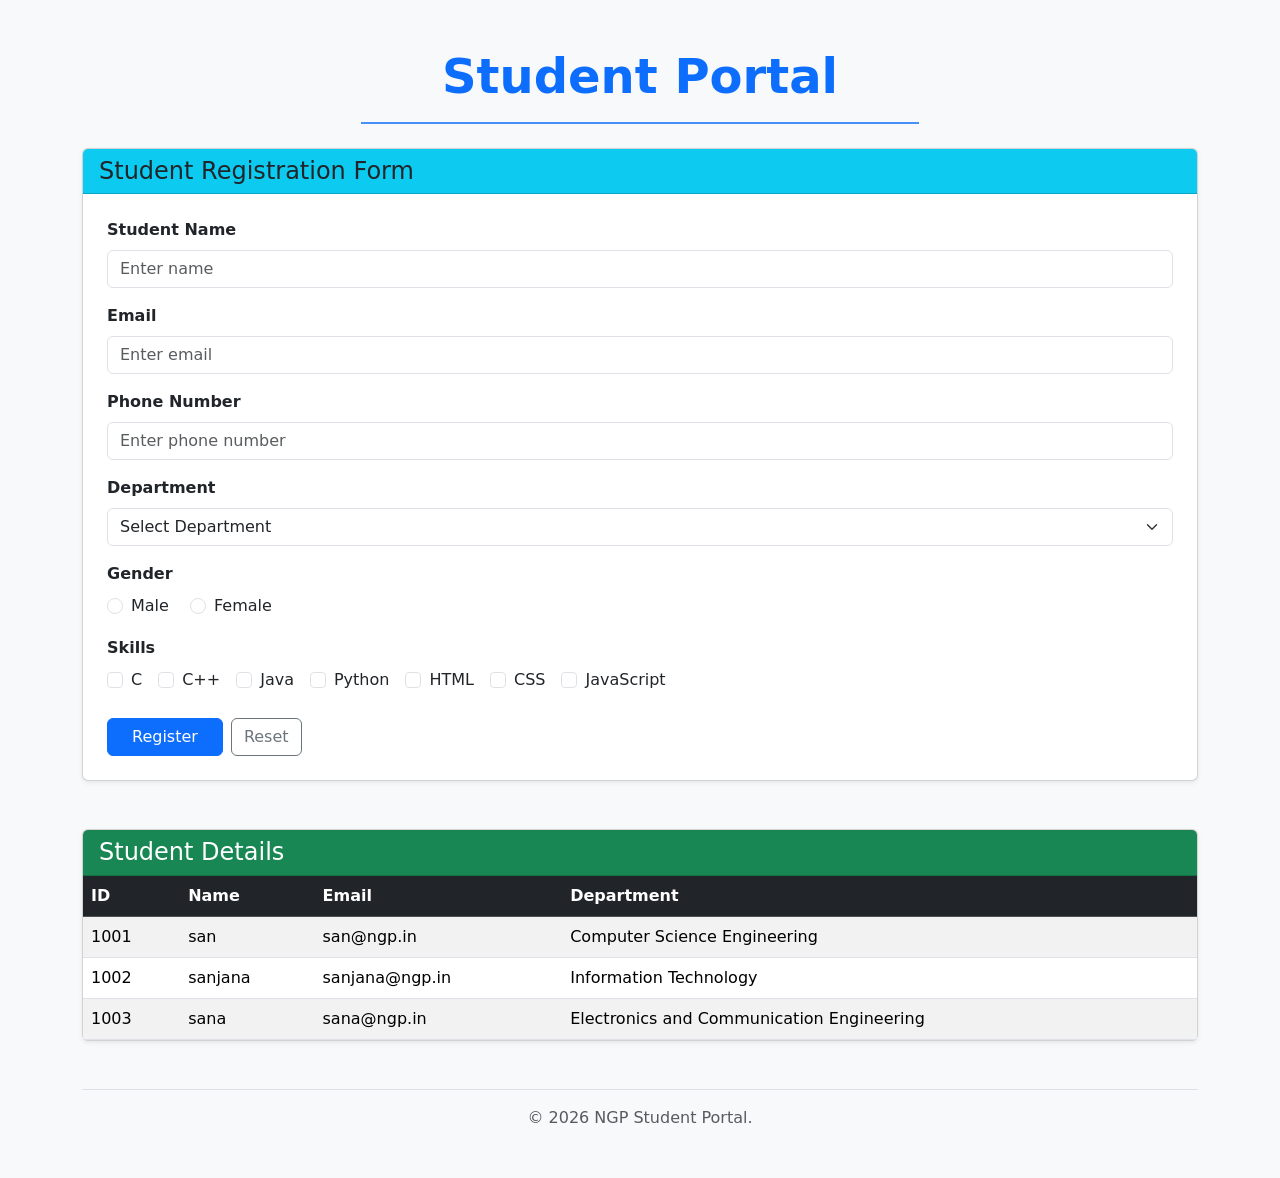
<file: Full Stack - value Added course/Student Portal.html>
<!DOCTYPE html>
<html lang="en">
<head>
    <meta charset="UTF-8">
    <meta name="viewport" content="width=device-width, initial-scale=1.0">
    <title>NGP Student Portal</title>
    <!-- Bootstrap 5 CSS -->
    <link href="https://cdn.jsdelivr.net/npm/bootstrap@5.3.3/dist/css/bootstrap.min.css" rel="stylesheet" integrity="sha384-QWTKZyjpPEjISv5WaRU9OFeRpok6YctnYmDr5pNlyT2bRjXh0JMhjY6hW+ALEwIH" crossorigin="anonymous">
</head>
<body class="bg-light">

    <div class="container my-5">
        <!-- Page Header -->
        <header class="text-center mb-4">
            <h1 class="text-primary fw-bold display-5">Student Portal</h1>
            <hr class="w-50 mx-auto border-2 border-primary opacity-75">
        </header>

        <!-- Registration Card -->
        <div class="card shadow-sm mb-5">
            <div class="card-header bg-info text-dark">
                <h2 class="h4 mb-0">Student Registration Form</h2>
            </div>
            <div class="card-body p-4">
                <form action="/student/register" method="POST">
                    <div class="mb-3">
                        <label for="studentName" class="form-label fw-semibold">Student Name</label>
                        <input type="text" class="form-control" name="studentName" placeholder="Enter name" required>
                    </div>

                    <div class="mb-3">
                        <label for="studentEmail" class="form-label fw-semibold">Email</label>
                        <input type="email" class="form-control" name="studentEmail" placeholder="Enter email" required>
                    </div>

                    <div class="mb-3">
                        <label for="studentPhone" class="form-label fw-semibold">Phone Number</label>
                        <input type="tel" class="form-control" name="studentPhone" placeholder="Enter phone number">
                    </div>
                    
                    <div class="mb-3">
                        <label for="department" class="form-label fw-semibold">Department</label>
                        <select class="form-select" name="department">
                            <option selected disabled>Select Department</option>
                            <option value="CSE">Computer Science Engineering</option>
                            <option value="IT">Information Technology</option>
                            <option value="ECE">Electronics and Communication Engineering</option>
                            <option value="CSBS">CSBS</option>
                            <option value="AIDS">AIDS</option>
                        </select>
                    </div>

                    <div class="mb-3">
                        <label class="form-label fw-semibold d-block">Gender</label>
                        <div class="form-check form-check-inline">
                            <input class="form-check-input" type="radio" name="gender"  value="Male">
                            <label class="form-check-label" for="genderMale">Male</label>
                        </div>
                        <div class="form-check form-check-inline">
                            <input class="form-check-input" type="radio" name="gender" value="Female">
                            <label class="form-check-label" for="genderFemale">Female</label>
                        </div>
                    </div>

                    <div class="mb-4">
                        <label class="form-label fw-semibold d-block">Skills</label>
                        <div class="d-flex flex-wrap gap-3">
                            <div class="form-check">
                                <input class="form-check-input" type="checkbox"  name="skills" value="C">
                                <label class="form-check-label" for="skillC">C</label>
                            </div>
                            <div class="form-check">
                                <input class="form-check-input" type="checkbox"  name="skills" value="C++">
                                <label class="form-check-label" for="skillCpp">C++</label>
                            </div>
                            <div class="form-check">
                                <input class="form-check-input" type="checkbox"  name="skills" value="Java">
                                <label class="form-check-label" for="skillJava">Java</label>
                            </div>
                            <div class="form-check">
                                <input class="form-check-input" type="checkbox"  name="skills" value="Python">
                                <label class="form-check-label" for="skillPython">Python</label>
                            </div>
                            <div class="form-check">
                                <input class="form-check-input" type="checkbox"  name="skills" value="HTML">
                                <label class="form-check-label" for="skillHTML">HTML</label>
                            </div>
                            <div class="form-check">
                                <input class="form-check-input" type="checkbox"  name="skills" value="CSS">
                                <label class="form-check-label" for="skillCSS">CSS</label>
                            </div>
                            <div class="form-check">
                                <input class="form-check-input" type="checkbox" name="skills" value="JavaScript">
                                <label class="form-check-label" for="skillJS">JavaScript</label>
                            </div>
                        </div>
                    </div>

                    <div class="d-flex gap-2">
                        <button type="submit" class="btn btn-primary px-4">Register</button>
                        <button type="reset" class="btn btn-outline-secondary">Reset</button>
                    </div>
                </form>
            </div>
        </div>

        <!-- Student Details Table Card -->
        <div class="card shadow-sm">
            <div class="card-header bg-success text-white">
                <h2 class="h4 mb-0">Student Details</h2>
            </div>
            <div class="card-body p-0">
                <div class="table-responsive">
                    <table class="table table-striped table-hover mb-0 align-middle">
                        <thead class="table-dark">
                            <tr>
                                <th>ID</th>
                                <th>Name</th>
                                <th>Email</th>
                                <th>Department</th>
                            </tr>
                        </thead>
                        <tbody>
                            <tr>
                                <td>1001</td>
                                <td>san</td>
                                <td>san@ngp.in</td>
                                <td>Computer Science Engineering</td>
                            </tr>
                            <tr>
                                <td>1002</td>
                                <td>sanjana</td>
                                <td>sanjana@ngp.in</td>
                                <td>Information Technology</td>
                            </tr>
                            <tr>
                                <td>1003</td>
                                <td>sana</td>
                                <td>sana@ngp.in</td>
                                <td>Electronics and Communication Engineering</td>
                            </tr>    
                        </tbody>
                    </table>
                </div>
            </div>
        </div>

        <!-- Footer -->
        <footer class="mt-5 pt-3 border-top text-center text-muted">
            <p>&copy; 2026 NGP Student Portal.</p>
        </footer>
    </div>

    <!-- Bootstrap 5 JS Bundle -->
    <!-- <script src="https://cdn.jsdelivr.net/npm/bootstrap@5.3.3/dist/js/bootstrap.bundle.min.js" integrity="sha384-YvpcrYf0tY3lHB60NNkmXc5s9fDVZLESaAA55NDzOxhy9GkcIdslK1eN7N6jIeHz" crossorigin="anonymous"></script> -->
</body>
</html>
</file>
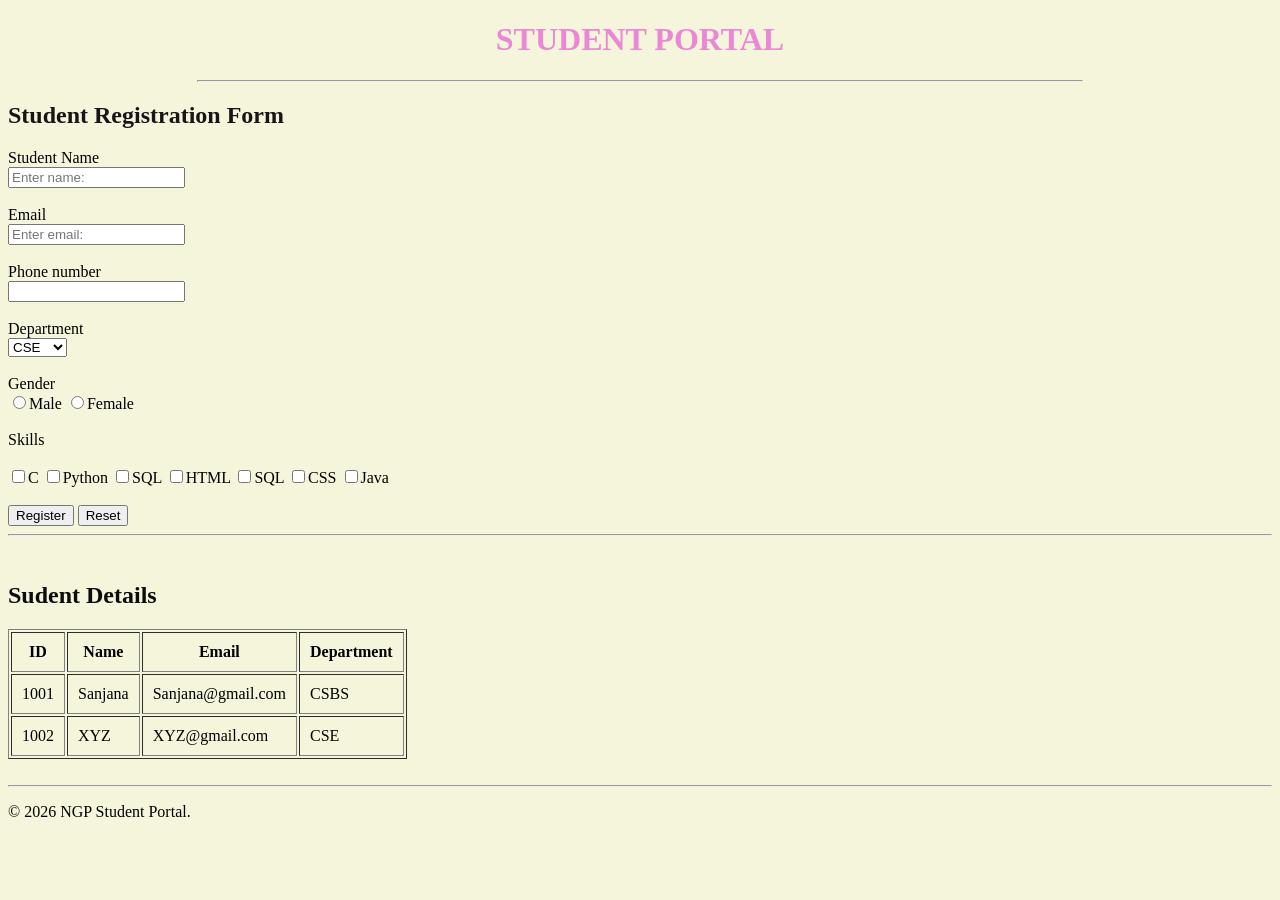
<file: Full Stack - value Added course/Student Registration Form.html>
<!DOCTYPE html>
<html>
    <head>
    <title>NGP Student portal</title>
    <link rel="stylesheet" href="https://gemini.google.com/app/9570f1212276d790" >
    </head>
    
    <body bgcolor="#F5F5DC">
        <center>
            <h1 style ="color: rgb(236, 134, 214);">STUDENT PORTAL</h1>
            <hr width="70%"">
        </center>
        <h2 style="color: rgb(26, 20, 24);"   >Student Registration Form</h2>
        <form>
            <label>Student Name</label><br>
            <input type="text" placeholder="Enter name: "> <br><br>
            <label>Email</label><br>
            <input type="email" placeholder="Enter email: "><br><br>
            <label>Phone number</label><br>
            <input type="text"><br><br>
            <label > Department</label><br>
            <select>
                <option>CSE</option>
                <option >ECE</option>
                <option>CSBS</option>
            </select><br><br>
            <label>Gender</label><br>
            <input type="radio" name="gender">Male
            <input type="radio" name="gender">Female
            <br><br>
            <label >Skills</label><br><br>
            <input type="checkbox" name="skills">C
            <input type="checkbox" name="skills">Python
            <input type="checkbox" name="skills">SQL
            <input type="checkbox" name="skills">HTML 
            <input type="checkbox" name="skills">SQL
            <input type="checkbox" name="skills">CSS
            <input type="checkbox" name="skills">Java
            <br><br>

            <button>Register</button>
            <button>Reset</button>
        </form>
        <hr>
        <br>
        <h2 style="color: rgb(12, 12, 12);"> Sudent Details</h2>
        <table border="1" cellpadding="10" cellspacing="2">
            <tr>
                <th>ID</th>
                <th>Name</th>
                <th>Email</th>
                <th>Department</th>
            </tr>
            <tr><td>1001</td>
                <td>Sanjana </td>
                <td>Sanjana@gmail.com</td>
                <td>CSBS</td>
            </td></tr>
            
            <tr>
                <td>1002</td>
                <td>XYZ</td>
                <td>XYZ@gmail.com</td>
                <td>CSE</td>
            </tr>


        </table>
        <br>
        <footer>
            <hr>
            <p>&copy; 2026 NGP Student Portal.</p>
        </footer>
    </body>
</html>
</file>
